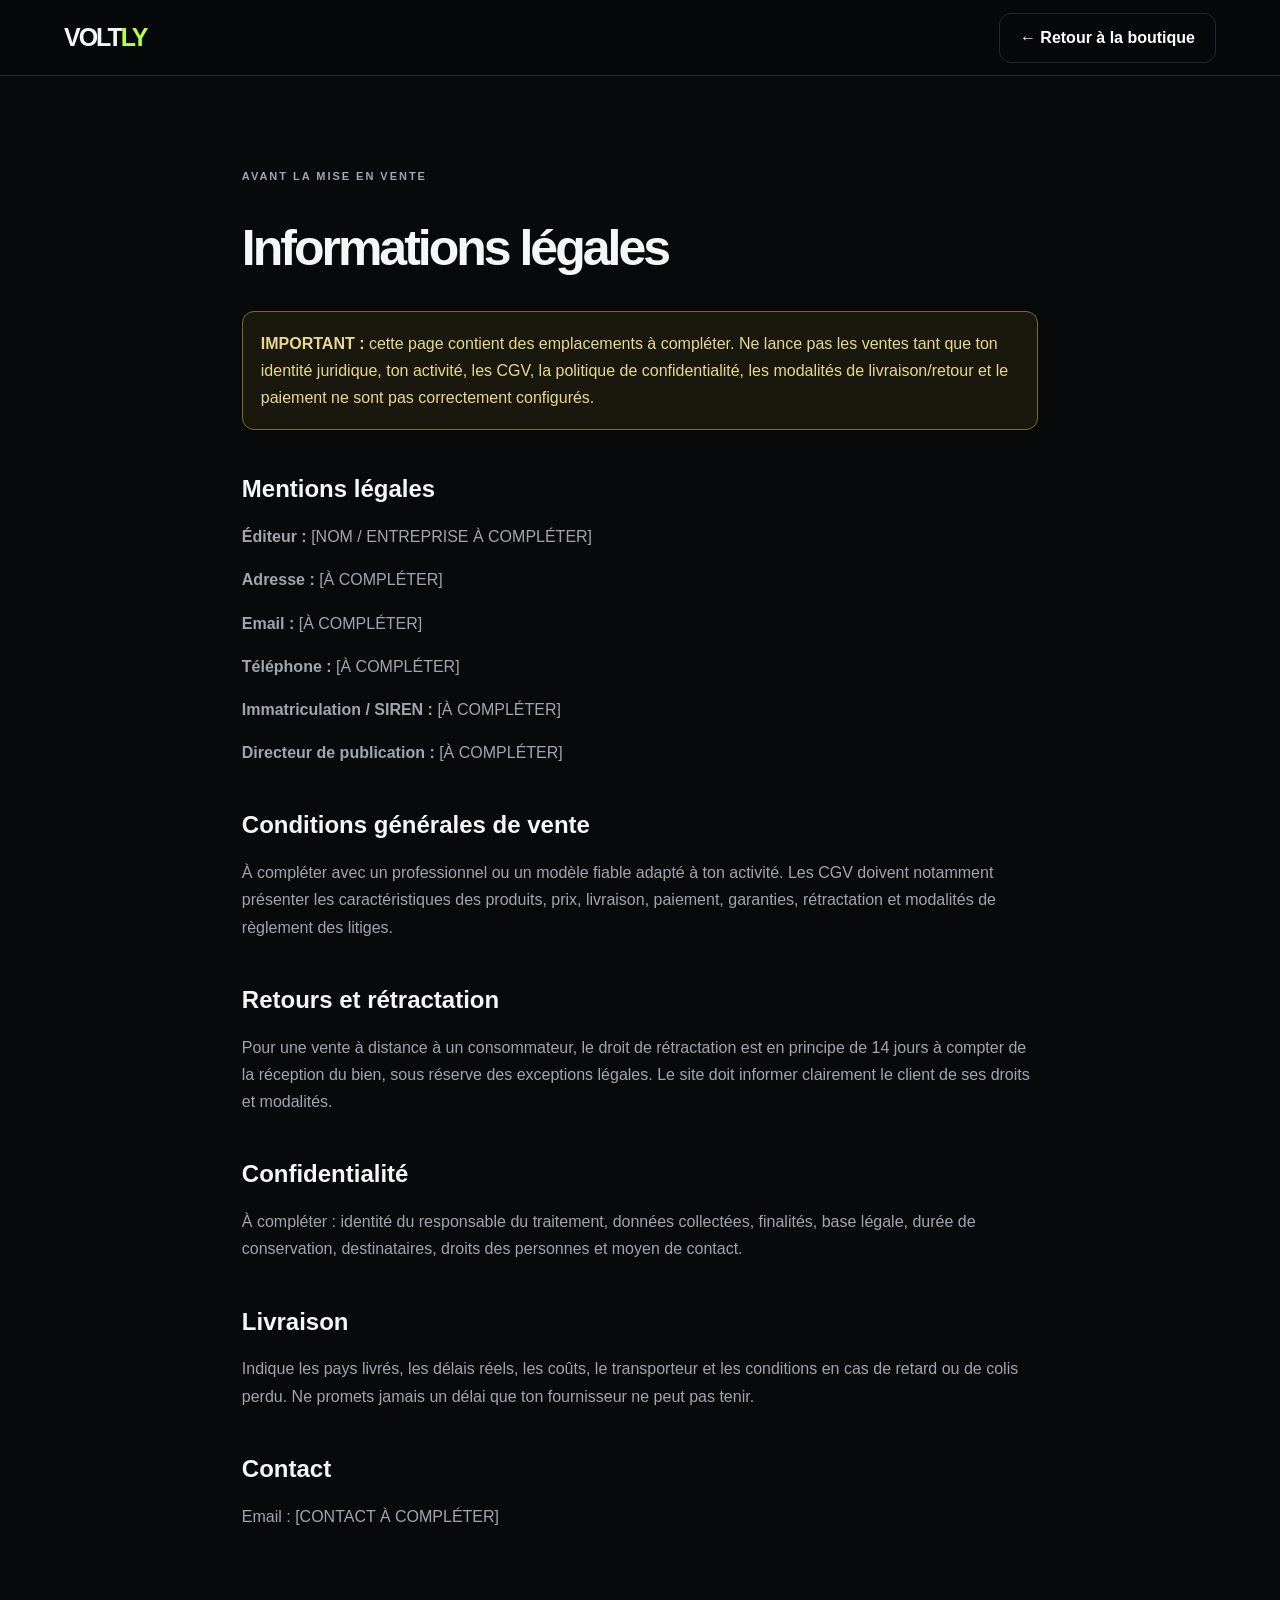
<file: legal.html>
<!doctype html><html lang="fr"><head><meta charset="utf-8"><meta name="viewport" content="width=device-width,initial-scale=1"><title>VOLTLY — Informations légales</title><link rel="stylesheet" href="style.css"></head><body>
<header class="header"><a class="logo" href="index.html">VOLT<span>LY</span></a><a class="secondary" href="index.html">← Retour à la boutique</a></header>
<main class="legal"><p class="eyebrow">AVANT LA MISE EN VENTE</p><h1>Informations légales</h1>
<p class="notice"><b>IMPORTANT :</b> cette page contient des emplacements à compléter. Ne lance pas les ventes tant que ton identité juridique, ton activité, les CGV, la politique de confidentialité, les modalités de livraison/retour et le paiement ne sont pas correctement configurés.</p>
<h2>Mentions légales</h2><p><b>Éditeur :</b> [NOM / ENTREPRISE À COMPLÉTER]</p><p><b>Adresse :</b> [À COMPLÉTER]</p><p><b>Email :</b> [À COMPLÉTER]</p><p><b>Téléphone :</b> [À COMPLÉTER]</p><p><b>Immatriculation / SIREN :</b> [À COMPLÉTER]</p><p><b>Directeur de publication :</b> [À COMPLÉTER]</p>
<h2 id="cgv">Conditions générales de vente</h2><p>À compléter avec un professionnel ou un modèle fiable adapté à ton activité. Les CGV doivent notamment présenter les caractéristiques des produits, prix, livraison, paiement, garanties, rétractation et modalités de règlement des litiges.</p>
<h2 id="returns">Retours et rétractation</h2><p>Pour une vente à distance à un consommateur, le droit de rétractation est en principe de 14 jours à compter de la réception du bien, sous réserve des exceptions légales. Le site doit informer clairement le client de ses droits et modalités.</p>
<h2 id="privacy">Confidentialité</h2><p>À compléter : identité du responsable du traitement, données collectées, finalités, base légale, durée de conservation, destinataires, droits des personnes et moyen de contact.</p>
<h2>Livraison</h2><p>Indique les pays livrés, les délais réels, les coûts, le transporteur et les conditions en cas de retard ou de colis perdu. Ne promets jamais un délai que ton fournisseur ne peut pas tenir.</p>
<h2>Contact</h2><p>Email : [CONTACT À COMPLÉTER]</p>
</main></body></html>
</file>
<file: style.css>
*{box-sizing:border-box}html{scroll-behavior:smooth}body{margin:0;background:#08090b;color:#f5f6f7;font-family:Arial,Helvetica,sans-serif}a{color:inherit;text-decoration:none}button,input{font:inherit}.announcement{text-align:center;background:#b8ff3d;color:#0a0b08;padding:9px 16px;font-size:11px;font-weight:800;letter-spacing:.12em}.header{height:76px;display:flex;align-items:center;justify-content:space-between;padding:0 5vw;border-bottom:1px solid #24272e;position:sticky;top:0;background:#08090beF;backdrop-filter:blur(18px);z-index:10}.logo{font:700 25px Arial;letter-spacing:-.08em}.logo span{color:#b8ff3d}nav{display:flex;gap:28px;color:#aeb3bc;font-size:14px}nav a:hover{color:#fff}.cart-btn{background:#fff;color:#0b0c0e;border:0;border-radius:99px;padding:11px 16px;font-weight:800;cursor:pointer}.cart-btn b{display:inline-grid;place-items:center;background:#101216;color:#fff;width:21px;height:21px;border-radius:50%;font-size:11px;margin-left:6px}.hero{min-height:690px;padding:80px 7vw 65px;display:grid;grid-template-columns:1fr 1fr;align-items:center;gap:6vw;background:radial-gradient(circle at 75% 40%,#1e2820 0,transparent 33%),radial-gradient(circle at 15% 20%,#151b20 0,transparent 28%)}.eyebrow{color:#b8ff3d;font-size:11px;font-weight:800;letter-spacing:.18em}.hero h1,.section h2,.how h2,.collection h2,.trust h2,.faq h2,.newsletter h2{font-weight:800;letter-spacing:-.07em}.hero h1{font-size:clamp(55px,8vw,105px);line-height:.88;margin:18px 0 28px}.hero h1 em{font-style:normal;color:#b8ff3d}.hero-text{color:#aeb3bc;max-width:560px;font-size:17px;line-height:1.7}.hero-actions{display:flex;gap:12px;margin:30px 0 48px;flex-wrap:wrap}.primary,.secondary{display:inline-flex;align-items:center;gap:18px;padding:15px 20px;border-radius:12px;font-weight:800}.primary{background:#b8ff3d;color:#0a0b08;border:0;cursor:pointer}.secondary{border:1px solid #24272e;color:#fff}.stats{display:flex;gap:38px}.stats strong{display:block;font-size:23px}.stats small{display:block;color:#777d87;margin-top:3px}.hero-card{height:520px;border:1px solid #24272e;border-radius:30px;background:linear-gradient(145deg,#181b20,#0d0f12);display:grid;place-items:center;position:relative;overflow:hidden}.glow{position:absolute;width:320px;height:320px;border-radius:50%;background:#b8ff3d;filter:blur(100px);opacity:.14}.hero-product{width:75%;aspect-ratio:1;background:#0a0b0d;border:1px solid #30343c;border-radius:24px;display:flex;flex-direction:column;justify-content:center;align-items:center;box-shadow:0 30px 80px #000}.floating-tag{position:absolute;top:25px;right:25px;background:#b8ff3d;color:#0a0b08;padding:8px 11px;border-radius:99px;font-size:10px;font-weight:900}.mini-wheel{width:170px;height:170px;border:28px solid #252a31;border-top-color:#b8ff3d;border-radius:50%;box-shadow:0 0 45px #b8ff3d22}.hero-word{font-size:48px;font-weight:800;letter-spacing:-.08em;margin-top:30px}.hero-product p{font-size:9px;letter-spacing:.3em;color:#777;margin-left:.3em}.marquee{overflow:hidden;border-block:1px solid #24272e;padding:16px 0;white-space:nowrap;color:#6e747d;font-size:11px;font-weight:800;letter-spacing:.22em}.marquee span{display:inline-block;animation:move 22s linear infinite}@keyframes move{to{transform:translateX(-35%)}}.section{padding:110px 7vw}.section-head{display:flex;justify-content:space-between;align-items:end;gap:30px;margin-bottom:45px}.section h2,.how h2,.collection h2,.trust h2,.faq h2,.newsletter h2{font-size:clamp(34px,5vw,62px);line-height:.95;margin:12px 0}.filters{display:flex;gap:8px}.filter{background:transparent;border:1px solid #24272e;color:#9096a0;padding:9px 14px;border-radius:99px;cursor:pointer}.filter.active,.filter:hover{background:#fff;color:#0a0b0d;border-color:#fff}.products{display:grid;grid-template-columns:repeat(3,1fr);gap:18px}.product{background:#101216;border:1px solid #24272e;border-radius:18px;overflow:hidden;transition:.25s}.product:hover{transform:translateY(-5px);border-color:#41454e}.product-img{height:330px;background:#f1f1ef;display:grid;place-items:center;position:relative;overflow:hidden;cursor:pointer}.product-img img{width:100%;height:100%;object-fit:contain}.badge{position:absolute;left:13px;top:13px;background:#0b0c0e;color:#fff;padding:7px 9px;border-radius:7px;font-size:9px;font-weight:900}.product-info{padding:20px}.product-info h3{margin:0 0 6px;font-size:16px}.product-info p{color:#7e838c;font-size:13px;margin:0 0 18px}.price-row{display:flex;align-items:center;justify-content:space-between}.price{font-size:19px;font-weight:800}.add{border:0;background:#b8ff3d;color:#0a0b08;border-radius:10px;padding:10px 13px;font-weight:900;cursor:pointer}.how{padding:0 7vw 110px;display:grid;grid-template-columns:1fr 2fr;gap:60px}.how-grid,.trust-grid{display:grid;grid-template-columns:repeat(3,1fr);gap:15px}.how-grid article,.trust-grid article{padding:28px;border:1px solid #24272e;border-radius:18px;background:#101216}.how-grid span,.trust-grid span{color:#b8ff3d;font-size:11px}.how-grid h3,.trust-grid h3{font-size:20px}.how-grid p,.trust-grid p{color:#858b94;line-height:1.6;font-size:14px}.collection{margin:0 7vw 110px;padding:60px;border-radius:28px;border:1px solid #24272e;background:linear-gradient(120deg,#141817,#0c0e11);display:grid;grid-template-columns:1fr 1fr;gap:60px}.collection p:not(.eyebrow){color:#999;line-height:1.7;max-width:500px;margin-bottom:28px}.collection-grid{display:grid;grid-template-columns:1fr 1fr;gap:10px}.collection-grid div{min-height:140px;border:1px solid #24272e;border-radius:16px;padding:20px;color:#646a73;font-size:11px}.collection-grid b{display:block;color:#fff;font-size:22px;margin-top:80px}.faq{padding:0 7vw 110px;display:grid;grid-template-columns:1fr 2fr;gap:60px}.faq-list details{border-top:1px solid #24272e;padding:22px 0}.faq-list details:last-child{border-bottom:1px solid #24272e}.faq-list summary{cursor:pointer;font-weight:700;display:flex;justify-content:space-between}.faq-list p{color:#8a9099;line-height:1.6;max-width:700px}.trust{padding:0 7vw 110px}.newsletter{margin:0 7vw 110px;padding:65px;text-align:center;border-radius:28px;background:#b8ff3d;color:#0a0b08}.newsletter .eyebrow{color:#0a0b08}.newsletter h2{max-width:650px;margin:15px auto 30px}.newsletter form{display:flex;flex-direction:column;gap:10px;max-width:540px;margin:auto}.newsletter input[type=email]{background:#0a0b08;border:0;border-radius:10px;color:#fff;padding:15px;outline:0}.newsletter label{font-size:11px;text-align:left}.newsletter label input{accent-color:#0a0b08}.newsletter button{border:0;border-radius:9px;background:#fff;padding:13px 16px;font-weight:800;cursor:pointer}footer{padding:45px 7vw;border-top:1px solid #24272e;display:flex;align-items:center;gap:22px;flex-wrap:wrap;color:#717781}footer .logo{color:#fff}.footer-links{display:flex;gap:16px;font-size:12px}.footer-links a:hover{color:#fff}footer small{margin-left:auto}.cart{position:fixed;z-index:30;right:0;top:0;width:min(430px,100%);height:100vh;background:#0e1014;border-left:1px solid #24272e;transform:translateX(100%);transition:.3s;display:flex;flex-direction:column}.cart.open{transform:none}.overlay{position:fixed;inset:0;background:#0009;z-index:20;display:none}.overlay.show{display:block}.cart-head{padding:24px;border-bottom:1px solid #24272e;display:flex;justify-content:space-between}.cart-head h2{margin:0;font-size:25px}.cart-head button,.modal-close{background:none;border:0;color:#fff;font-size:30px;cursor:pointer}.cart-items{flex:1;overflow:auto;padding:20px}.empty{color:#747a83;text-align:center;padding:70px 20px}.cart-line{display:grid;grid-template-columns:65px 1fr auto;gap:12px;align-items:center;margin-bottom:16px}.cart-line img{width:65px;height:65px;object-fit:cover;background:#fff;border-radius:9px}.cart-line h4{margin:0 0 5px;font-size:13px}.cart-line p{margin:0;color:#8a9099;font-size:12px}.qty{display:flex;align-items:center;gap:8px}.qty button{border:1px solid #24272e;background:#171a20;color:#fff;width:24px;height:24px;border-radius:6px;cursor:pointer}.cart-bottom{border-top:1px solid #24272e;padding:20px}.cart-bottom>div{display:flex;justify-content:space-between;margin-bottom:16px}.cart-bottom span{color:#858b94}.checkout{width:100%;border:0;background:#b8ff3d;padding:15px;border-radius:11px;font-weight:900;cursor:pointer}.cart-bottom small{display:block;color:#666d77;text-align:center;margin-top:10px;font-size:10px}.modal{position:fixed;inset:0;background:#000b;z-index:40;display:none;place-items:center;padding:20px}.modal.show{display:grid}.modal-card{width:min(850px,100%);background:#101216;border:1px solid #30343c;border-radius:22px;display:grid;grid-template-columns:1fr 1fr;overflow:hidden;position:relative}.modal-card>img{width:100%;height:430px;object-fit:contain;background:#f1f1ef}.modal-card>div:last-child{padding:45px}.modal-card h2{font-size:36px;letter-spacing:-.06em}.modal-card p{color:#9298a1;line-height:1.6}.modal-price{display:block;font-size:25px;margin:22px 0}.modal-add{width:100%;justify-content:center}.modal-close{position:absolute;right:15px;top:10px;z-index:2}.legal{max-width:950px;margin:auto;padding:80px 6vw}.legal h1{font-size:50px;letter-spacing:-.06em}.legal h2{margin-top:45px}.legal p,.legal li{color:#a0a6ae;line-height:1.7}.legal .notice{padding:18px;border:1px solid #7c6a2d;background:#1a180e;border-radius:12px;color:#e8d88d}@media(max-width:900px){nav{display:none}.hero{grid-template-columns:1fr;padding-top:55px}.hero-card{height:390px}.products,.how,.faq,.collection{grid-template-columns:1fr}.trust-grid,.how-grid{grid-template-columns:1fr}.collection{padding:30px}.product-img{height:300px}.section-head{align-items:start;flex-direction:column}.newsletter{padding:45px 20px}.stats{gap:18px}.stats small{font-size:10px}.modal-card{grid-template-columns:1fr}.modal-card>img{height:280px}.modal-card>div:last-child{padding:25px}footer small{margin-left:0}}
</file>
